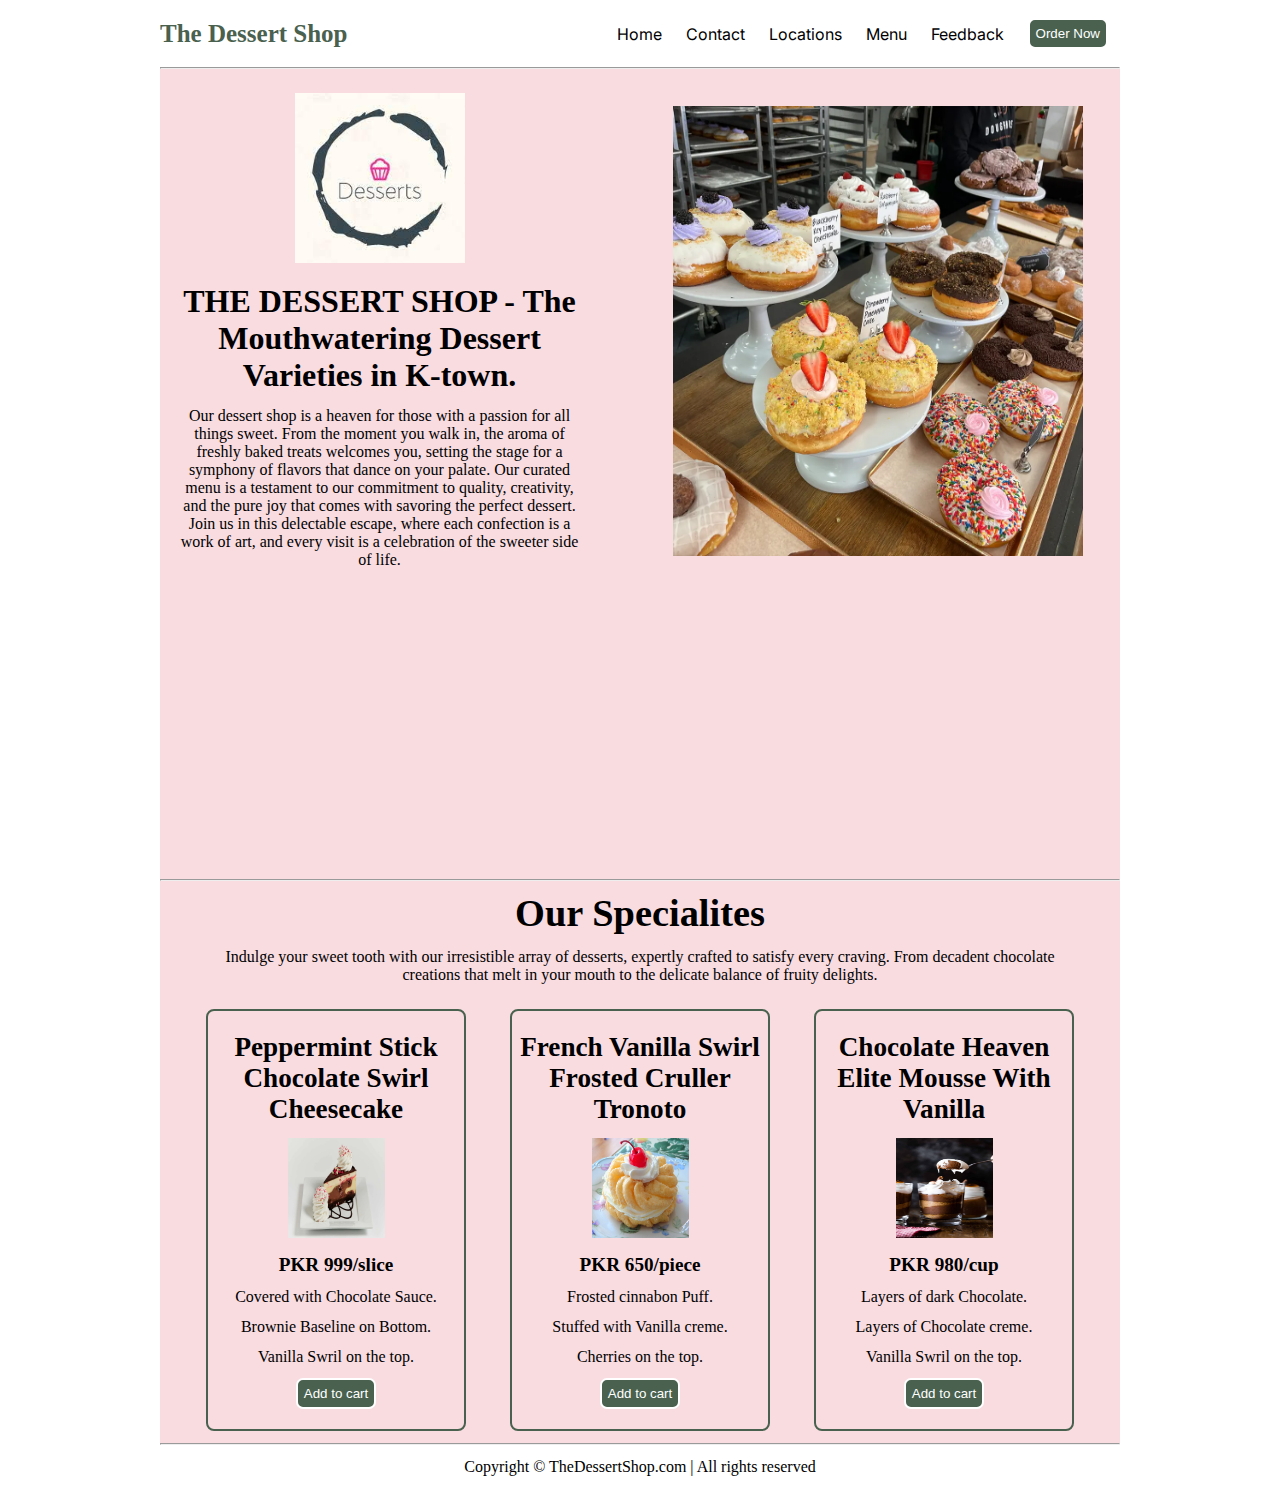
<file: LandingPage/index.html>
<!DOCTYPE html>
<html lang="en">
<head>
    <meta charset="UTF-8">
    <meta name="viewport" content="width=device-width, initial-scale=1.0">
    <title>The Dessert Shop</title>
    <link rel="stylesheet" href="style.css">
    <link rel="stylesheet" href="other.css">
</head>
<body class="overflow-hidden">
    <div class="container mx-auto">
        <header>
            <nav class="flex justify-between">
                <div class="fontweight-bold flex item-center text-blue">The Dessert Shop</div>
                <ul class="navbar flex item-center">
                    <li>Home</li>
                    <li>Contact</li>
                    <li>Locations</li>
                    <li>Menu</li>
                    <li>Feedback</li>
                    <li>
                        <button class="btn">Order Now</button>
                    </li>
                </ul>
            </nav>
            <hr>
        </header>
        <main class = "min-height bgall">
            <section class="sec1">
                <div class="flex">
                    <div class="topleft flex flex-col justify-center px2">
                        <img class="logo-details"src="logo.png" alt="">
                        <h1 class="my1 text-center h1-sec1">THE DESSERT SHOP - The Mouthwatering Dessert Varieties in K-town.</h1>
                            <p class="text-center">Our dessert shop is a heaven for those with a passion for all things sweet. From the moment you walk in, the aroma of freshly baked treats welcomes you, setting the stage for a symphony of flavors that dance on your palate. Our curated menu is a testament to our commitment to quality, creativity, and the pure joy that comes with savoring the perfect dessert. Join us in this delectable escape, where each confection is a work of art, and every visit is a celebration of the sweeter side of life.</p>
                    </div>
                    <div class="topright flex">
                        <img class="img" src="dessert.png" alt="">
                    </div>
                </div>
            </section>
            <hr>
            <section class="sec2">
                <h1 class="text-center my2 h1-sec2 ">Our Specialites</h1>
                <p class="text-center my2">Indulge your sweet tooth with our irresistible array of desserts, expertly crafted to satisfy every craving. From decadent chocolate creations that melt in your mouth to the delicate balance of fruity delights.</p>
                <div class="boxes flex justify-center">
                    <div class="box">
                        <h2>Peppermint Stick Chocolate Swirl Cheesecake</h2>
                        <img class="img1" src="dessert1.png" alt="">
                        <ul>
                            <li class="highlight">PKR 999/slice</li>
                            <li>Covered with Chocolate Sauce.</li>
                            <li>Brownie Baseline on Bottom.</li>
                            <li>Vanilla Swril on the top.</li>
                            <li>
                                <button class="btn">Add to cart</button>
                            </li>
                        </ul>
                    </div>
                    <div class="box">
                        <h2>French Vanilla Swirl Frosted Cruller Tronoto</h2>
                        <img class="img1" src="dessert2.png" alt="">
                        <ul>
                            <li class="highlight">PKR 650/piece</li>
                            <li>Frosted cinnabon Puff.</li>
                            <li>Stuffed with Vanilla creme.</li>
                            <li>Cherries on the top.</li>
                            <li>
                                <button class="btn">Add to cart</button>
                            </li>
                        </ul>
                    </div>
                    <div class="box">
                        <h2>Chocolate Heaven Elite Mousse With Vanilla</h2>
                        <img class="img1" src="dessert3.png" alt="">
                        <ul>
                            <li class="highlight">PKR 980/cup</li>
                            <li>Layers of dark Chocolate.</li>
                            <li>Layers of Chocolate creme.</li>
                            <li>Vanilla Swril on the top.</li>
                            <li>
                                <button class="btn">Add to cart</button>
                            </li>
                        </ul>

                    </div>
                </div>

            </section>
            <hr>
        </main>
        <footer>
            Copyright &copy; TheDessertShop.com | All rights reserved
        </footer>
    </div>
</body>
</html>
</file>
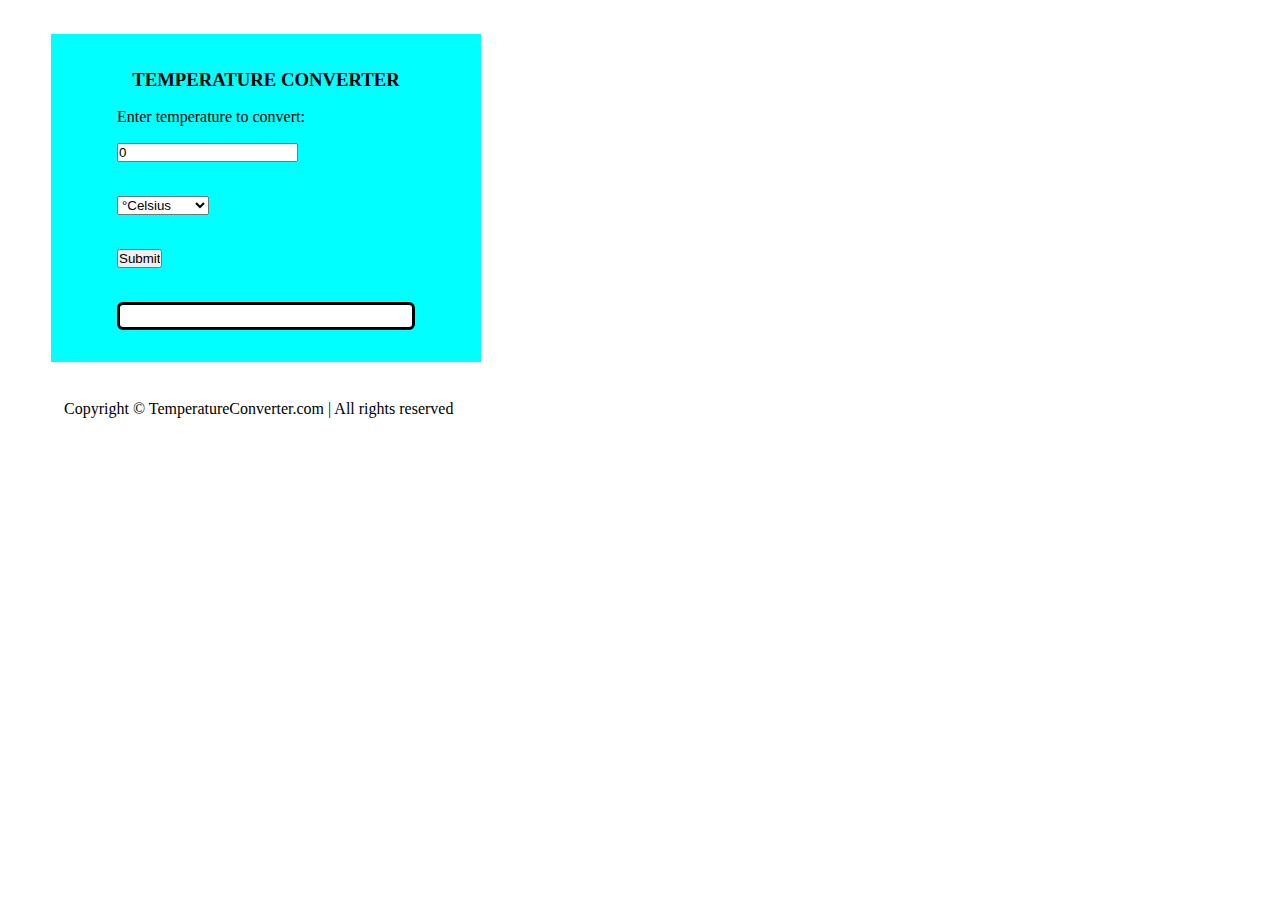
<file: Temperature Convertor/index.html>
<!DOCTYPE html>
<html lang="en">
<head>
    <meta charset="UTF-8">
    <meta name="viewport" content="width=device-width, initial-scale=1.0">
    <title>Temperature Converter</title>
    <link rel="stylesheet" href="style.css">
</head>
<body>
    <div class="sec1">
            <h3 class="h3">TEMPERATURE CONVERTER</h3>
    <div class="container">
        <form id="calcTemp" onsubmit="calculateTemperature();
        return false">
        <label for="temp">Enter temperature to convert:</label>
        <br>
        <input type="number" name="temp" id="temp"value="0">
        <select name="temp_chng" id="temp_chng">
        <option value="cel">&#176;Celsius</option>
        <option value="fah">&#176;Fahrenheit</option>
    </select>
    <br>
    <input type="submit" name="temp" id="submit">
    <br>
    <div class="box">
    <span id="result"></span>
</div>
        </form>
    </div>
    <script src="script.js"></script>
</div>
<div class="sec2">
    <footer>
        Copyright &copy; TemperatureConverter.com | All rights reserved
    </footer>
</div>
</body>
</html>
</file>
<file: LandingPage/style.css>
@import url('https://fonts.googleapis.com/css2?family=Inter:wght@200&display=swap');
@import url('https://fonts.googleapis.com/css2?family=IBM+Plex+Sans:wght@500&family=Inter:wght@200&display=swap');
*{
    margin: 0;
    padding: 0;
}
.container{
    max-width: 75vw;
}
.navbar{
    display: flex;
    height: 67px;
    font-family: 'Inter', sans-serif;
}
.navbar li{
    list-style: none;
    margin: 0 12px;
}
.topleft{
    width: 60%;
    padding: 12px;
}
.topright{
    width: 60%;
    padding: 12px;
    align-self: center;
}
.sec1{
    height: 90vh;
    width: auto;
}
.h1-sec1{
    font-size: 2rem;
}
.sec2{
    padding-left: 63px;
    padding-right: 63px;
}
.h1-sec2{
    font-size: 2.4rem;
}
.p-sec2{
    padding: 0 8vw;
    text-align: center;
}
.box{
    padding: 8px 0;
    margin: 12px 22px;
    min-width: 20vw;
    border: 2px solid #49614e;
    text-align: center;
    border-radius: 8px;
}
.box h2 {
    font-size: 1.7rem;
    padding: 13px 0;
}
.highlight{
    font-size: 1.2rem;
    font-weight: bolder;
}
.box ul{
    list-style-type: none;
}
.box ul li{
    margin: 12px 2px;
}
footer{
    padding: 13px;
    text-align: center;
}
</file>
<file: LandingPage/other.css>
.mx-auto{
    margin-left: auto;
    margin-right: auto;
}
.min-height{
    min-height: 75vh;
}
.bg-color{
    background-color: #76b6b6;;
}
.flex{
    display: flex;
}
.item-center{
    align-items: center;
}
.justify-between{
    justify-content: space-between;
}
.justify-center{
    justify-content: center;
}
.flex-col{
    flex-direction: column;
}
.fontweight-bold{
    font-weight:bolder;
    font-size: 1.3rem;
}
.my1{
    margin-top: 10px;
    margin-bottom: 13px;
}
.my2{
    margin-top: 10px;
    margin-bottom: 13px;
}
.px2{
    padding-left: 13px;
    padding-right: 50px;
}
.text-blue{
    color: #49614e;
    font-size: 25px;
}
.btn{
    padding: 6px;
    border: 2px solid white;
    border-radius: 7px;
    cursor: pointer;
    color: white;
    background-color: #49614e;;
}
.overflow-hidden{
    overflow-x: hidden;
}
.img{
    height: 450px;;
    width: 410px;
    padding: 25px;
}
.logo-details{
    align-self: center;
    height: 170px;
    width: 170px;
    margin-top: 0px;
    padding-bottom: 10px;
}
.text-center{
    text-align: center;
}
.img1{
    height: 100px;
    width: 97px;
}
.bgall{
    background-color: rgb(248, 220, 224);
}
</file>
<file: Temperature Convertor/style.css>
*{
    margin: 17px;
    padding: 0;

}
.h3{
    text-align: center;
    margin-top: 20px;
   
}
.sec1{
    max-width: 400px;
    max-height: 700px;
    background-color: aqua;
    padding: 15px;
}
.sec2{
    margin: 9px;
    padding: 4px;
}
.box{
    padding: 2px;
    text-align: center;
    box-sizing: border-box;
    border: solid black ;
    border-radius: 6px;
    background-color: white;
}
</file>
